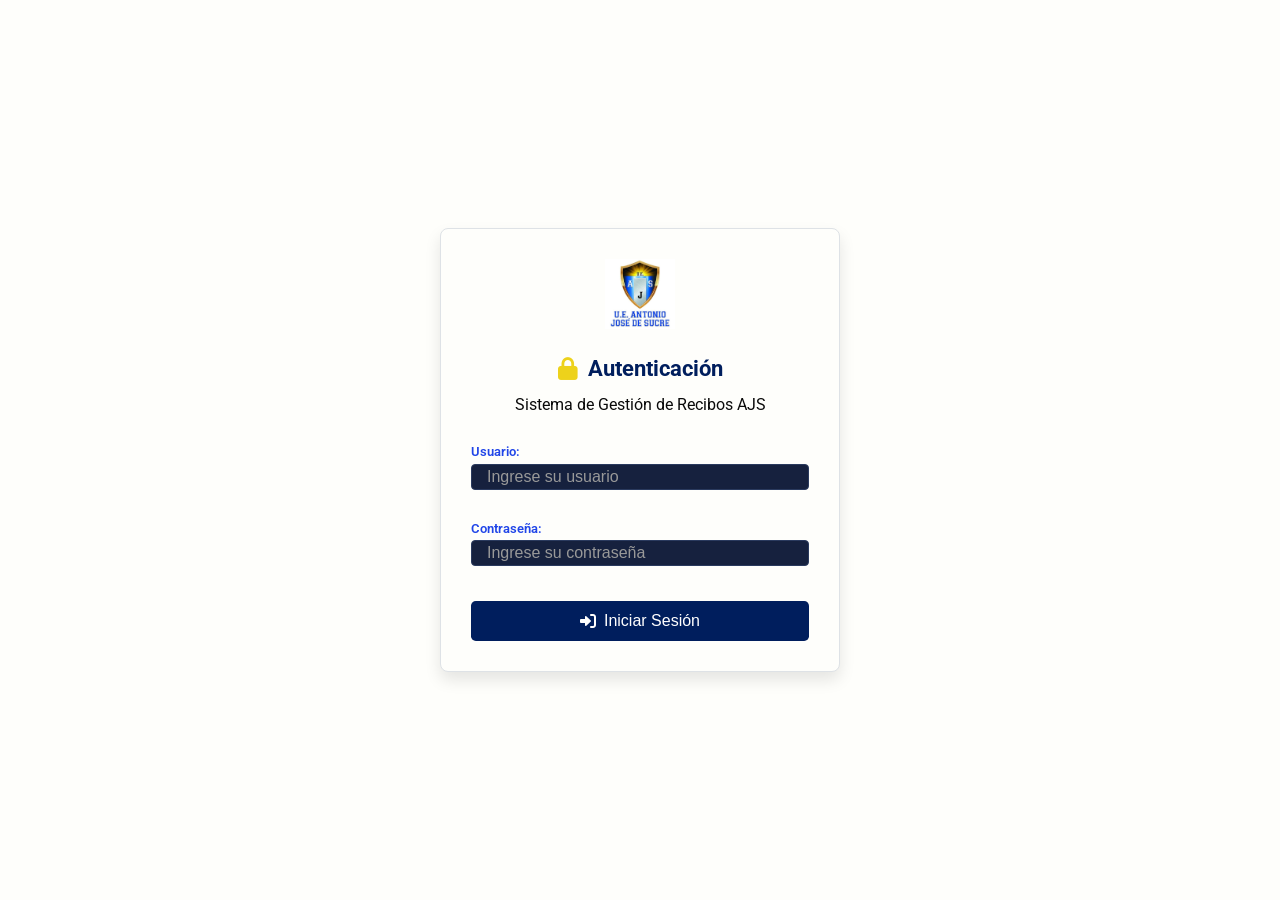
<file: cargar_estudiantes.html>
<!DOCTYPE html>
<html lang="es">
<head>
    <meta charset="UTF-8">
    <meta name="viewport" content="width=device-width, initial-scale=1.0">
    <title>AJS - Cargar Estudiantes</title>
    <link rel="icon" href="./img/logo-ico.png" type="image/png">
    <link href="https://fonts.googleapis.com/css2?family=Roboto:wght@400;500;700&display=swap" rel="stylesheet">
    <link rel="stylesheet" href="https://cdnjs.cloudflare.com/ajax/libs/font-awesome/6.0.0-beta3/css/all.min.css">
    <link rel="stylesheet" href="./css/styles.css">
    <link rel="stylesheet" href="./css/styles_popup.css">


    
    
    <style>
        body {
            display: flex;
            justify-content: center;
            align-items: center;
            min-height: 100vh;
            margin: 0;
            padding: 20px;
            background-color: var(--black);
        }
        
        .upload-container {
            width: 100%;
            max-width: 500px;
            margin: 0 auto;
        }
        
        .upload-card {
            padding: 30px;
            border-radius: 8px;
            box-shadow: 0 4px 12px rgba(0, 0, 0, 0.3);
            background-color: var(--dark-gray);
            border: 1px solid var(--medium-gray);
            text-align: center;
        }
        
        .upload-icon {
            font-size: 48px;
            color: var(--yellow);
            margin-bottom: 20px;
        }
        
        .file-input-container {
            margin: 25px 0;
            padding: 20px;
            border: 2px dashed var(--border-dark);
            border-radius: 8px;
            background-color: var(--white);
            transition: all 0.3s;
        }
        
        .file-input-container.dragover {
            border-color: var(--yellow);
            background-color: var(--light-gray);
        }
        
        .file-input {
            width: 100%;
            padding: 10px;
            background-color: var(--medium-gray);
            border: 1px solid var(--border-dark);
            border-radius: 4px;
            color: var(--white);
            margin-top: 10px;
        }
        
        .submit-btn {
            width: 100%;
            justify-content: center;
            margin-top: 20px;
            padding: 12px;
            font-size: 16px;
        }
        
        .instructions {
            text-align: left;
            margin-top: 20px;
            padding: 15px;
            background-color: var(--white);
            border-radius: 4px;
            font-size: 14px;
        }
        
        .instructions h3 {
            color: var(--yellow);
            margin-bottom: 10px;
        }
        
        .instructions ul {
            padding-left: 20px;
        }
        
        .instructions li {
            margin-bottom: 5px;
            color: var(--text-light);
        }
        
        @media (max-width: 576px) {
            .upload-card {
                padding: 20px;
            }
            
            body {
                padding: 15px;
                align-items: flex-start;
                padding-top: 40px;
            }
        }
    </style>
</head>
<body class="transactions-theme">
    <div class="container">
        <header>
            <div class="logo-container">
                <div class="logo-image">
                    <img src="./img/logo.jpg" alt="Logo AJS" class="logo-img">
                </div>
                <h1>AJS - Carga Masiva de estudiantes</h1>
                <div class="logo-colors">
                    <div class="color-box blue"></div>
                    <div class="color-box yellow"></div>
                    <div class="color-box white"></div>
                </div>
                <!-- Boton cerrar session Después del logo-colors -->
                <div>
                    <button onclick="logout()" class="submit-btn secondary" title="Cerrar Sesión">
                        <i class="fas fa-sign-out-alt"></i>
                    </button>
                </div>
                <div>
                    <button class="submit-btn secondary" title="Menú Principal" onclick="window.location.href='menu.html'">
                        <i class="fas fa-home"></i>
                    </button>
                </div>

            </div>

        </header>
    <!--</div> -->
    <div class="upload-container">
        

        
        <section class="card upload-card">
            <div style="text-align: center; margin-bottom: 20px;">
                <img src="./img/logo.jpg" alt="Logo AJS" class="logo-img" style="height: 70px; margin-bottom: 15px;">
                <h2 style="color: var(--blue); margin: 0; display: flex; align-items: center; justify-content: center; gap: 10px;">
                    <i class="fas fa-upload"></i> Cargar Estudiantes
                </h2>
                <p style="color: var(--text-light); margin-top: 5px;">Sistema de Gestión de Estudiantes AJS</p>
            </div>
            
            <form id="upload-form" enctype="multipart/form-data">
                <div class="file-input-container" id="drop-zone">
                    <i class="fas fa-file-csv" style="font-size: 36px; color: var(--blue-light); margin-bottom: 10px;"></i>
                    <p style="color: var(--text-light); margin-bottom: 15px;">Seleccione o arrastre el archivo CSV</p>
                    <input type="file" id="archivo-csv" name="archivo_csv" accept=".csv" class="file-input" required>
                    <p style="color: var(--text-light); font-size: 12px; margin-top: 10px;">Formato aceptado: CSV con estructura del Listado Liceo</p>
                </div>
                
                <button type="submit" class="submit-btn" id="submit-btn">
                    <i class="fas fa-cloud-upload-alt"></i> Procesar Archivo
                </button>
            </form>
            
            <div class="instructions">
                <h3><i class="fas fa-info-circle"></i> Instrucciones:</h3>
                <ul>
                    <li>El archivo debe ser un CSV con separador punto y coma (;)</li>
                    <li>Debe mantener la estructura exacta del Listado Liceo</li>
                    <li>Solo se cargarán estudiantes nuevos (cédulas no existentes)</li>
                    <li>El sistema validará automáticamente la estructura del archivo</li>
                </ul>
            </div>
        </section>
    </div>
    </div>
    <script src="https://code.jquery.com/jquery-3.6.0.min.js"></script>
    <script src="./js/auth.js"></script>  
    <script>
        $(document).ready(function() {
            // Verificar autenticación
            if (!localStorage.getItem('usuarioAutenticado')) {
                window.location.href = 'login.html';
                return;
            }

            // Manejar drag and drop
            const dropZone = $('#drop-zone');
            const fileInput = $('#archivo-csv');
            
            dropZone.on('dragover', function(e) {
                e.preventDefault();
                dropZone.addClass('dragover');
            });
            
            dropZone.on('dragleave', function(e) {
                e.preventDefault();
                dropZone.removeClass('dragover');
            });
            
            dropZone.on('drop', function(e) {
                e.preventDefault();
                dropZone.removeClass('dragover');
                const files = e.originalEvent.dataTransfer.files;
                if (files.length > 0) {
                    fileInput[0].files = files;
                    updateFileName();
                }
            });
            
            fileInput.on('change', function() {
                updateFileName();
            });
            
            function updateFileName() {
                const fileName = fileInput[0].files[0] ? fileInput[0].files[0].name : 'No se seleccionó archivo';
                dropZone.find('p').first().text(fileName);
            }
            
            $('#upload-form').on('submit', function(e) {
                e.preventDefault();
                
                const file = fileInput[0].files[0];
                console.log("Archivo: ",file);
                if (!file) {
                    showStatusMessage('Por favor, seleccione un archivo CSV', 'error');
                    return;
                }
                console.log("Nombre del archivo: ",file.name, file.name.toLowerCase());
                if (!file.name.toLowerCase().endsWith('.csv')) {
                    showStatusMessage('El archivo debe ser un CSVxxx    ', 'error');
                    return;
                }
                
                const formData = new FormData();
                formData.append('archivo_csv', file);
                
                console.log("FormData: ",formData.entries()); 
                // Deshabilitar botón durante el proceso
                const submitBtn = $('#submit-btn');
                submitBtn.prop('disabled', true);
                submitBtn.html('<i class="fas fa-spinner fa-spin"></i> Procesando...');
                
                // Enviar archivo
                $.ajax({
                    url: './apis/api_estudiantes.php',
                    type: 'POST',
                    data: formData,
                    processData: false,
                    contentType: false,
                    success: function(response) {
                        if (response.success) {
                            // Mostrar resumen detallado
                            let mensaje = `TOTAL REGISTROS: ${response.total_registros}\n\n`;
                            mensaje += `Nuevos registros cargados: ${response.nuevos_registros}\n\n`;
                            
                            // Agregar resumen por grado-sección
                            for (const [gradoSeccion, cantidad] of Object.entries(response.registros_por_grado)) {
                                mensaje += `registros de ${gradoSeccion} = ${cantidad}\n`;
                            }
                            
                            showStatusMessage(mensaje, 'success');
                        } else {
                            showStatusMessage(response.message, 'error');
                        }
                    },
                    error: function() {
                        showStatusMessage('Error al conectar con el servidor', 'error');
                    },
                    complete: function() {
                        submitBtn.prop('disabled', false);
                        submitBtn.html('<i class="fas fa-cloud-upload-alt"></i> Procesar Archivo');
                    }
                });
            });
            
            // Función para mostrar mensajes (reutilizada del login)
            function showStatusMessage(message, type = 'info') {
                const existingPopup = document.getElementById('custom-status-popup');
                if (existingPopup) existingPopup.remove();

                const popup = document.createElement('div');
                popup.id = 'custom-status-popup';

                const popupContent = document.createElement('div');
                popupContent.className = 'popup-content';

                const messageElement = document.createElement('p');
                messageElement.className = 'popup-message';
                messageElement.style.whiteSpace = 'pre-line'; // Para respetar saltos de línea
                messageElement.textContent = message;
                
                if (type === 'success') messageElement.classList.add('success');
                else if (type === 'error') messageElement.classList.add('error');
                else if (type === 'loading') messageElement.classList.add('loading');

                const acceptButton = document.createElement('button');
                acceptButton.className = 'popup-button';
                acceptButton.textContent = 'Aceptar';
                
                acceptButton.addEventListener('click', () => {
                    popup.classList.remove('show');
                    setTimeout(() => popup.remove(), 300);
                });

                popupContent.appendChild(messageElement);
                popupContent.appendChild(acceptButton);
                popup.appendChild(popupContent);
                document.body.appendChild(popup);
                
                setTimeout(() => popup.classList.add('show'), 10);
            }
        });
    </script>
</body>
</html>
</file>
<file: css/styles.css>
:root {
    --blue: #001e5d;
    --yellow: #edd21b;
    --blue-light: #065df7;
    --blue-light-2: #0c34e6ea;
    --white: #fefefb;
    --black: #fefefb;
    --dark-gray: #fefefb;
    --medium-gray: #16213e;
    --light-gray: #0f3460;
    --text-light: #0a0a0a;
    --border-dark: #2a3a5e;
}

* {
    margin: 0;
    padding: 0;
    box-sizing: border-box;
}

body {
    font-family: 'Roboto', sans-serif;
    background-color: var(--black);
    color: var(--text-light);
    line-height: 1.6;
    min-height: 100vh;
}

.container {
    max-width: 1200px;
    margin: 0 auto;
    padding: 20px;
}

header {
    display: flex;
    justify-content: space-between;
    align-items: center;
    margin-bottom: 30px;
    padding-bottom: 20px;
    border-bottom: 2px solid var(--blue);
}

.logo-container {
    display: flex;
    align-items: center;
    gap: 15px;
}

.logo-container h1 {
    color: var(--blue);
    font-size: 28px;
    font-weight: 700;
    text-shadow: 0 0 8px rgba(0, 30, 93, 0.3);
}

.logo-colors {
    display: flex;
    gap: 5px;
}

.color-box {
    width: 20px;
    height: 20px;
    border-radius: 3px;
    box-shadow: 0 0 5px rgba(0, 0, 0, 0.5);
}

.color-box.blue {
    background-color: var(--blue);
}

.color-box.yellow {
    background-color: var(--yellow);
}

.color-box.white {
    background-color: var(--white);
    border: 1px solid var(--border-dark);
}

.date-picker {
    display: flex;
    align-items: center;
    gap: 10px;
}

.date-picker label {
    font-weight: 500;
    color: var(--text-light);
}


.date-picker input {
    padding: 8px 12px;
    background-color: var(--blue);
    border: 1px solid var(--border-dark);
    border-radius: 4px;
    font-size: 14px;
    color: var(--white);
}

main {
    display: grid;
    grid-template-columns: 30% 70%;
    gap: 20px;
    margin-bottom: 30px;
}

@media (max-width: 992px) {
    main {
        grid-template-columns: 1fr;
    }
}

.card {
    background-color: var(--dark-gray);
    border-radius: 8px;
    box-shadow: 0 4px 12px rgba(0, 0, 0, 0.3);
    padding: 20px;
    border: 1px solid var(--medium-gray);
}

.card h2 {
    color: var(--blue);
    margin-bottom: 20px;
    display: flex;
    align-items: center;
    gap: 10px;
    font-size: 20px;
}

.card h2 i {
    color: var(--yellow);
}

.form-group {
    margin-bottom: 5px;
}

.form-group label {
    /* display: block; */
    margin-bottom: 5px;
    font-weight: 600;
    font-size:smaller;
    color: var(--blue-light-2); /* rgba(47, 83, 245, 0.76); var(--text-light);*/
}

.form-group input {
    /* display: block; */
    margin-bottom: 5px;
    font-weight: 200;
    font-size:medium;
    /* color: var(--blue-light-2); rgba(47, 83, 245, 0.76); var(--text-light); */
    width: 200px;
    height: 25px;
    padding: 10px 5px;
}


.recibo-label {
    
    margin-bottom: 5px;
    font-weight: 500;
    color: var(--blue-light-2); /*rgba(12, 52, 230, 0.918); /*var(--text-light);*/
}

.currency-input {
    width: 100%;
    padding: 10px 15px;
    background-color: var(--medium-gray);
    border: 1px solid var(--border-dark);
    border-radius: 4px;
    font-size: 16px;
    color: var(--white);
    position: relative;
    transition: border-color 0.3s;
}

.currency-input:focus {
    border-color: var(--yellow);
    outline: none;
}

.currency-input::before {
    content: attr(data-prefix);
    position: absolute;
    left: 10px;
    top: 50%;
    transform: translateY(-50%);
    color: var(--yellow);
    font-weight: bold;
}

.dynamic-form {
    margin-top: 20px;
}

.dynamic-form h3 {
    font-size: 18px;
    margin-bottom: 15px;
    color: var(--white);
}

.form-row {
    display: grid;
    grid-template-columns: 1.5fr 0.8fr 1.2fr 2fr 40px;
    gap: 10px;
    margin-bottom: 10px;
    align-items: center;
}

.form-row.header {
    font-weight: 500;
    color: var(--white);
    margin-bottom: 5px;
    padding-bottom: 5px;
    border-bottom: 1px solid var(--light-gray);
}

.form-row input,
.form-row select {
    padding: 8px 12px;
    background-color: var(--medium-gray);
    border: 1px solid var(--border-dark);
    border-radius: 4px;
    font-size: 14px;
    color: var(--text-light);
    transition: all 0.3s;
}

.form-row input:focus,
.form-row select:focus {
    border-color: var(--yellow);
    outline: none;
}

.form-row select {
    appearance: none;
    background-image: url("data:image/svg+xml;charset=UTF-8,%3csvg xmlns='http://www.w3.org/2000/svg' viewBox='0 0 24 24' fill='%23edd21b'%3e%3cpath d='M7 10l5 5 5-5z'/%3e%3c/svg%3e");
    background-repeat: no-repeat;
    background-position: right 8px center;
    background-size: 12px;
}

.remove-row-btn {
    background: none;
    border: none;
    color: var(--blue-light);
    cursor: pointer;
    font-size: 16px;
    display: flex;
    align-items: center;
    justify-content: center;
    transition: transform 0.2s;
}

.remove-row-btn:hover {
    transform: scale(1.1);
}

.add-row-btn {
    background-color: var(--yellow);
    color: var(--black);
    border: none;
    padding: 8px 15px;
    border-radius: 4px;
    cursor: pointer;
    font-weight: 500;
    display: inline-flex;
    align-items: center;
    gap: 5px;
    margin-top: 10px;
    transition: all 0.3s;
}

.add-row-btn:hover {
    background-color: #e6c817;
    box-shadow: 0 0 8px rgba(237, 210, 27, 0.4);
}

footer {
    text-align: center;
    margin-top: 30px;
}

.submit-btn {
    background-color: var(--blue);
    color: white;
    border: none;
    padding: 12px 25px;
    border-radius: 4px;
    font-size: 16px;
    font-weight: 500;
    cursor: pointer;
    display: inline-flex;
    align-items: center;
    gap: 10px;
    transition: all 0.3s;
}

.submit-btn:hover {
    background-color: #001446;
    box-shadow: 0 0 10px rgba(0, 30, 93, 0.4);
}

#status-message {
    margin-top: 15px;
    min-height: 20px;
    color: var(--blue-light);
    font-weight: 500;
}

.success-message {
    color: #4caf50 !important;
}

::placeholder {
    color: #999 !important;
    opacity: 1;
}

::-webkit-scrollbar {
    width: 8px;
    height: 8px;
}

::-webkit-scrollbar-track {
    background: var(--dark-gray);
}

::-webkit-scrollbar-thumb {
    background: var(--medium-gray);
    border-radius: 4px;
}

::-webkit-scrollbar-thumb:hover {
    background: var(--light-gray);
}

.error-message {
    color: var(--blue-light) !important;
    animation: shake 0.5s;
}

.loading-message {
    color: var(--yellow) !important;
}

@keyframes shake {
    0%, 100% { transform: translateX(0); }
    20%, 60% { transform: translateX(-5px); }
    40%, 80% { transform: translateX(5px); }
}

.currency-input:invalid {
    border-color: var(--blue-light);
    animation: pulse 1.5s infinite;
}

@keyframes pulse {
    0% { box-shadow: 0 0 0 0 rgba(6, 93, 247, 0.4); }
    70% { box-shadow: 0 0 0 6px rgba(6, 93, 247, 0); }
    100% { box-shadow: 0 0 0 0 rgba(6, 93, 247, 0); }
}

.filter-row {
    display: flex;
    gap: 15px;
    align-items: flex-end;
    flex-wrap: wrap;
}

.filter-input {
    padding: 8px 12px;
    background-color: var(--medium-gray);
    border: 1px solid var(--border-dark);
    border-radius: 4px;
    font-size: 16px;
    color: var(--text-light);
}

.filter-btn {
    background-color: var(--yellow);
    color: var(--black);
    border: none;
    padding: 8px 15px;
    border-radius: 4px;
    cursor: pointer;
    font-weight: 500;
    display: inline-flex;
    align-items: center;
    gap: 5px;
    transition: all 0.3s;
    height: 36px;
}

.filter-btn:hover {
    background-color: #e6c817;
    box-shadow: 0 0 8px rgba(237, 210, 27, 0.4);
}

.filter-btn.secondary {
    background-color: var(--medium-gray);
    color: var(--text-light);
}

.filter-btn.secondary:hover {
    background-color: var(--light-gray);
}

.table-container {
    overflow-x: auto;
    margin-top: 20px;
}

.dataTables_wrapper {
    width: 100%;
}

.dataTables_filter input {
    background-color: var(--dark-gray);
    border: 1px solid var(--border-dark);
    color: var(--text-light);
    padding: 5px;
}

.dataTables_length select {
    background-color: var(--medium-gray);
    border: 1px solid var(--border-dark);
    color: var(--text-light);
    padding: 5px;
}

.dataTables_info {
    color: var(--text-light) !important;
}

.paginate_button {
    color: var(--text-light) !important;
    background-color: var(--medium-gray) !important;
    border: 1px solid var(--border-dark) !important;
}

.paginate_button.current {
    background-color: var(--yellow) !important;
    color: var(--blue) !important;
    border: 1px solid var(--yellow) !important;
}

.paginate_button:hover {
    background-color: var(--light-gray) !important;
    color: var(--text-light) !important;
}

.transactions-theme {
    background-color: var(--black);
    color: #212529;
}

.transactions-theme .card {
    background-color: var(--dark-gray);
    border: 1px solid #dee2e6;
    box-shadow: 0 0.5rem 1rem rgba(0, 0, 0, 0.1);
    border-radius: 0.5rem;
}

.transactions-theme h1 {
    color: var(--blue);
    font-size: 1.8rem;
    margin-bottom: 0.5rem;
}

.transactions-theme h2 {
    color: var(--blue);
    font-size: 1.4rem;
    margin-bottom: 1rem;
}

.filter-container {
    display: flex;
    gap: 1rem;
    align-items: flex-end;
    flex-wrap: wrap;
    margin-bottom: 1rem;
}



.date-input {
    padding: 0.5rem 0.75rem;
    background-color: var(--blue);
    border: 1px solid #ced4da;
    border-radius: 0.3rem;
    font-size: 0.9rem;
    color: #ffffff;
    height: 2.5rem;
}

.date-input:focus {
    border-color: var(--yellow);
    outline: 0;
    box-shadow: 0 0 0 0.2rem rgba(237, 210, 27, 0.25);
}

.submit-btn:disabled {
    background-color: var(--medium-gray) !important;
    color: var(--light-gray) !important;
    cursor: not-allowed;
    box-shadow: none !important;
    opacity: 0.7;
}

.submit-btn:not(:disabled) {
    background-color: var(--blue);
    color: white;
}

.submit-btn {
    background-color: var(--blue);
    color: white;
    border: none;
    padding: 0.5rem 1rem;
    border-radius: 0.3rem;
    cursor: pointer;
    font-size: 0.9rem;
    font-weight: 500;
    display: inline-flex;
    align-items: center;
    gap: 0.5rem;
    transition: all 0.2s;
    height: 2.5rem;
}

.submit-btn:hover {
    background-color: #001446;
    transform: translateY(-1px);
    box-shadow: 0 0.5rem 1rem rgba(0, 0, 0, 0.1);
}

.submit-btn.secondary {
    background-color: var(--yellow);
    color: #212529;
}

.submit-btn.secondary:hover {
    background-color: #e6c817;
}

.submit-btn.excel {
    background-color: #2a7f40;
    margin-left: auto;
}

.submit-btn.excel:hover {
    background-color: #1e6e34;
}

.resultados-header {
    display: flex;
    align-items: center;
    margin-bottom: 1rem;
}

.table-responsive {
    overflow-x: auto;
    margin-top: 1rem;
    border-radius: 0.5rem;
    box-shadow: 0 0.5rem 1rem rgba(0, 0, 0, 0.05);
}

#tabla-transacciones {
    width: 100%;
    border-collapse: separate;
    border-spacing: 0;
    font-size: 0.625rem;
}

#tabla-transacciones th {
    background-color: var(--blue);
    color: white;
    padding: 0.75rem;
    text-align: left;
    position: sticky;
    top: 0;
    font-weight: 500;
    
}

#tabla-transacciones td {
    padding: 0.5rem 0.75rem;
    border-bottom: 1px solid var(--light-gray);
    color: #f6f9fc;
}

#tabla-transacciones tr {
    background-color: var(--light-gray);
}

#tabla-transacciones tr:nth-child(even) {
    background-color: var(--medium-gray);
}

#tabla-transacciones tr:hover {
    background-color: #1a365d;
}

.item-entrada {
    color: #2a7f40;
    font-weight: 500;
    background-color: rgb(255, 255, 255) !important;
}

.item-salida {
    color: var(--blue-light);
    font-weight: 500;
    background-color: rgba(6, 93, 247, 0.2) !important;
}

#tabla-totales tr {
    background-color: #343a40 !important;
    color: white;
    font-weight: bold;
}

#tabla-totales td {
    padding: 0.75rem;
    border-top: 2px solid var(--blue);
    border-bottom: none;
}

.monto-usd {
    color: #2a7f40;
    font-weight: 500;
}

.monto-bs {
    color: var(--blue-light);
    font-weight: 500;
}

#tabla-transacciones {
    background-color: var(--yellow);
    color: var(--text-light);
    border-collapse: separate;
    border-spacing: 0;
}

#tabla-transacciones thead th {
    background-color: var(--blue);
    color: var(--white);
    border-bottom: 2px solid var(--yellow);
}

#tabla-transacciones thead th.sorting,
#tabla-transacciones thead th.sorting_asc,
#tabla-transacciones thead th.sorting_desc {
    background-color: var(--blue);
    color: var(--yellow);
}

#tabla-transacciones thead th.sorting:after,
#tabla-transacciones thead th.sorting_asc:after,
#tabla-transacciones thead th.sorting_desc:after {
    color: var(--yellow);
}

#tabla-transacciones tbody tr {
    background-color: var(--medium-gray);
    color: var(--text-light);
}

#tabla-transacciones tbody tr:nth-child(even) {
    background-color: var(--dark-gray);
}

#tabla-transacciones tbody tr:hover {
    background-color: var(--light-gray);
}

.dataTables_wrapper .dataTables_paginate .paginate_button {
    color: var(--white) !important;
    border: 1px solid var(--border-dark);
    background: var(--medium-gray);
}

.dataTables_wrapper .dataTables_paginate .paginate_button.current,
.dataTables_wrapper .dataTables_paginate .paginate_button.current:hover {
    background: var(--yellow) !important;
    color: var(--blue) !important;
    border: 1px solid var(--yellow);
}

.dataTables_wrapper .dataTables_paginate .paginate_button:hover {
    background: var(--light-gray) !important;
    color: var(--text-light) !important;
    border: 1px solid var(--border-dark);
}

.dataTables_wrapper .dataTables_filter input,
.dataTables_wrapper .dataTables_length select {
    background-color: var(--medium-gray);
    border: 1px solid var(--border-dark);
    color: var(--text-light);
    padding: 5px;
}

.dataTables_info {
    color: var(--text-light) !important;
}

.logo-image {
    margin-right: 15px;
    display: flex;
    align-items: center;
}

.logo-img {
    height: 80px;
    width: auto;
    max-width: 90px;
    object-fit: contain;
}

.logo-container {
    display: flex;
    align-items: center;
    gap: 15px;
}

/* Controles de búsqueda y length */
.dataTables_wrapper .dataTables_filter input,
.dataTables_wrapper .dataTables_length select {
    font-size: 0.6rem; /* Tamaño del texto */
    padding: 0.4rem 0.5rem; /* Ajuste de padding */
    height: auto; /* Altura automática */
    background-color: var(--blue);/*#0a0a0a;*/
    color: var(--white);
}

/* Texto informativo (Showing X of Y entries) */
.dataTables_info {
    font-size: 0.65rem !important;
}
.dataTables_length label{
    font-size: 0.65rem; /* Tamaño del texto */
    padding: 0.4rem 0.5rem; /* Ajuste de padding */
    height: auto; /* Altura automática */
}

/* Botones de paginación */
.dataTables_wrapper .dataTables_paginate .paginate_button {
    font-size: 0.7rem !important;
    padding: 0.3rem 0.7rem !important;
    margin: 0 0.1rem !important;
}

/* Estilos para el modal de tasa */
/* ------------------------------------------------------------------------------------------ */
.modal {
    position: fixed;
    top: 0;
    left: 0;
    width: 100%;
    height: 100%;
    background-color: rgba(0, 0, 0, 0.884);
    display: flex;
    justify-content: center;
    align-items: center;
    opacity: 0;
    visibility: hidden;
    transition: opacity 0.3s, visibility 0.3s;
    z-index: 1000;
}

.modal.show {
    opacity: 1;
    visibility: visible;
}

.modal-content {
    background-color: var(--white);
    padding: 25px;
    border-radius: 8px;
    width: 90%;
    max-width: 400px;
    box-shadow: 0 4px 8px rgba(14, 13, 13, 0.603);
    transform: translateY(-20px);
    transition: transform 0.3s;
}

.modal.show .modal-content {
    transform: translateY(0);
}

.modal-content h2 {
    margin-top: 0;
    color: var(--text-color);
}

/* Asegurar que el input de tasa tenga el mismo estilo que los otros inputs */
#tasa-input {
    width: 100%;
    padding: 10px;
    border: 1px solid var(--border-color);
    border-radius: 4px;
    background-color: var(--medium-gray);
    color: var(--white);
    font-size: 16px;
    margin-top: 5px;
}



#tasa-input:focus {
    border-color: var(--primary-color);
    outline: none;
}

/*       ESTILOS PARA EL LOGIN
------------------------------------------------------------------ */
.login-form {
    max-width: 400px;
    margin: 0 auto;
}

.login-form .form-group {
    margin-bottom: 20px;
      justify-content: center;
            align-items: center;
}

.login-form .form-input {
    width: 100%;
    padding: 10px 15px;
    background-color: var(--medium-gray);
    border: 1px solid var(--border-dark);
    border-radius: 4px;
    font-size: 16px;
    color: var(--white);
}

.login-form .form-input:focus {
    border-color: var(--yellow);
    outline: none;
}

/* ----------------------------------------------------------------------------------------------*/
/* Estilos para el botón de búsqueda */
.btn-buscar-alumno {
    background-color: #001e5d;
    color: white;
    border: none;
    border-radius: 4px;
    padding: 8px 12px;
    margin-left: 8px;
    cursor: pointer;
    transition: background-color 0.3s;
}

.btn-buscar-alumno:hover {
    background-color: #00308a;
}
.btn-buscar {
    background-color: #001e5d;
    color: white;
    border: none;
    border-radius: 4px;
    padding: 3px 7px;
    margin-left: 8px;
    cursor: pointer;
    transition: background-color 0.3s;
}

.btn-buscar:hover {
    background-color: #034ace;
}

/* Estilos para el modal de estudiantes */
.modal-estudiantes {
    display: none;
    position: fixed;
    z-index: 1000;
    left: 0;
    top: 0;
    width: 100%;
    height: 100%;
    overflow: auto;
    background-color: rgba(0,0,0,0.5);
}

.modal-content-estudiantes {
    background-color: #fefefe;
    margin: 5% auto;
    padding: 20px;
    border: 1px solid #888;
    border-radius: 8px;
    width: 90%;
    max-width: 1000px;
    max-height: 80vh;
    overflow-y: auto;
}

.modal-header {
    display: flex;
    justify-content: space-between;
    align-items: center;
    margin-bottom: 20px;
    padding-bottom: 10px;
    border-bottom: 1px solid #ddd;
}

.close-modal {
    color: #aaa;
    float: right;
    font-size: 28px;
    font-weight: bold;
    cursor: pointer;
}

.close-modal:hover {
    color: black;
}

.filtros-container {
    display: flex;
    gap: 15px;
    margin-bottom: 20px;
    flex-wrap: wrap;
    align-items: end;
}

.filtros-container .form-group {
    margin-bottom: 0;
    flex: 1;
    min-width: 150px;
}

.table-container {
    overflow-x: auto;
}

.btn-seleccionar-alumno {
    background-color: #28a745;
    color: white;
    border: none;
    border-radius: 4px;
    padding: 5px 10px;
    cursor: pointer;
}

.btn-seleccionar-alumno:hover {
    background-color: #218838;
}

/* Estilos para la tabla de control en recibos */
.control-table-wrapper {
    margin-top: 10px;
    overflow-x: auto; /* Permite scroll horizontal si la pantalla es pequeña */
    border-top: 2px solid #ccc;
    padding-top: 10px;
}

.control-table {
    width: 100%;
    border-collapse: collapse;
    font-size: 12px;
    font-family: 'Roboto', sans-serif;
    background-color: #fff;
}

.control-table th {
    background-color: #001e5d; /* Color azul de tu marca */
    color: white;
    padding: 5px 2px;
    text-align: center;
    border: 1px solid #ddd;
    font-weight: 500;
}

.control-table td {
    padding: 0;
    border: 1px solid #ddd;
    text-align: center;
}

.control-table .td-fijo {
    padding: 4px;
    white-space: nowrap;
    max-width: 100px;
    overflow: hidden;
    text-overflow: ellipsis;
    background-color: #f9f9f9;
    color: #333;
}

/* Inputs dentro de la tabla */
.ctrl-input {
    width: 100%;
    border: none;
    padding: 6px 2px;
    text-align: center;
    font-size: 12px;
    outline: none;
    background-color: transparent;
    color: #333;
}

.ctrl-input:focus {
    background-color: #e8f0fe;
    font-weight: bold;
}

/* Ocultar flechas de input number en Chrome/Safari */
.ctrl-input::-webkit-outer-spin-button,
.ctrl-input::-webkit-inner-spin-button {
  -webkit-appearance: none;
  margin: 0;
}

/* Ocultar flechas de input number en Firefox */
/* .ctrl-input[type=number] {
  -moz-appearance: textfield;
} */


/* --------------------------- cambios en la tabla control de pagos ----------------------------*/

/* Inputs de Base de Datos (Fila 1 - Solo lectura) */
.ctrl-input-db {
    background-color: #f0f0f0;
    color: #666;
    border: none;
    font-weight: bold;
    cursor: not-allowed;
}

/* Inputs de Distribución Actual (Fila 2 - Editables) */
.ctrl-input-new {
    border-bottom: 2px solid #ccc;
    background-color: #fff;
    transition: all 0.3s ease;
}

.ctrl-input-new:focus {
    background-color: #e8f0fe;
}

/* Estados de validación */
.distribucion-valida {
    border-bottom: 2px solid #28a745 !important; /* Verde */
    color: #28a745;
}

.distribucion-invalida {
    border-bottom: 2px solid #dc3545 !important; /* Rojo */
    color: #dc3545;
}

/* Fila de totales */
.row-header-db { background-color: #e9ecef; font-size: 11px; }
.row-header-new { background-color: #fff; font-weight: bold; font-size: 11px; }
</file>
<file: css/styles_popup.css>
/* ==================== */
/* ESTILOS PARA EL POPUP DE STATUS */
/* ==================== */

:root {
    --blue: #001e5d;
    --yellow: #edd21b;
    --blue-light: #065df7;
    --white: #fefefb;
    --black: #fefefb;
    --dark-gray: #fefefb;
    --medium-gray: #16213e;
    --light-gray: #0f3460;
    --text-light: #0a0a0a;
    --border-dark: #2a3a5e;
    --red:#b80f0f;
}


#custom-status-popup {
    position: fixed;
    top: 0;
    left: 0;
    width: 100%;
    height: 100%;
    display: flex;
    justify-content: center;
    align-items: center;
    background-color: rgba(0, 0, 0, 0.7);
    z-index: 1000;
    opacity: 0;
    transition: opacity 0.3s ease;
}

#custom-status-popup.show {
    opacity: 1;
}

.popup-content {
    background-color: var(--dark-gray);
    border-radius: 8px;
    padding: 25px;
    max-width: 450px;
    width: 90%;
    box-shadow: 0 4px 20px rgba(0, 0, 0, 0.5);
    border: 1px solid var(--medium-gray);
    animation: fadeInPopup 0.3s ease;
}

.popup-message {
    margin-bottom: 20px;
    font-size: 16px;
    line-height: 1.5;
    color: var(--text-light);
}

.popup-message.success {
    color: #4caf50;
}

.popup-message.error {
    color: var(--red);
}

.popup-message.loading {
    color: var(--yellow);
}

.popup-button {
    padding: 10px 20px;
    border-radius: 4px;
    border: none;
    cursor: pointer;
    font-weight: 500;
    font-size: 14px;
    transition: all 0.3s;
    float: right;
    background-color: var(--red);
    color: white;
}

.popup-button:hover {
    background-color: #d62839;
    box-shadow: 0 0 10px rgba(230, 57, 70, 0.4);
}

@keyframes fadeInPopup {
    from { opacity: 0; transform: translateY(-20px); }
    to { opacity: 1; transform: translateY(0); }
}

@keyframes fadeOutPopup {
    from { opacity: 1; }
    to { opacity: 0; }
}
</file>
